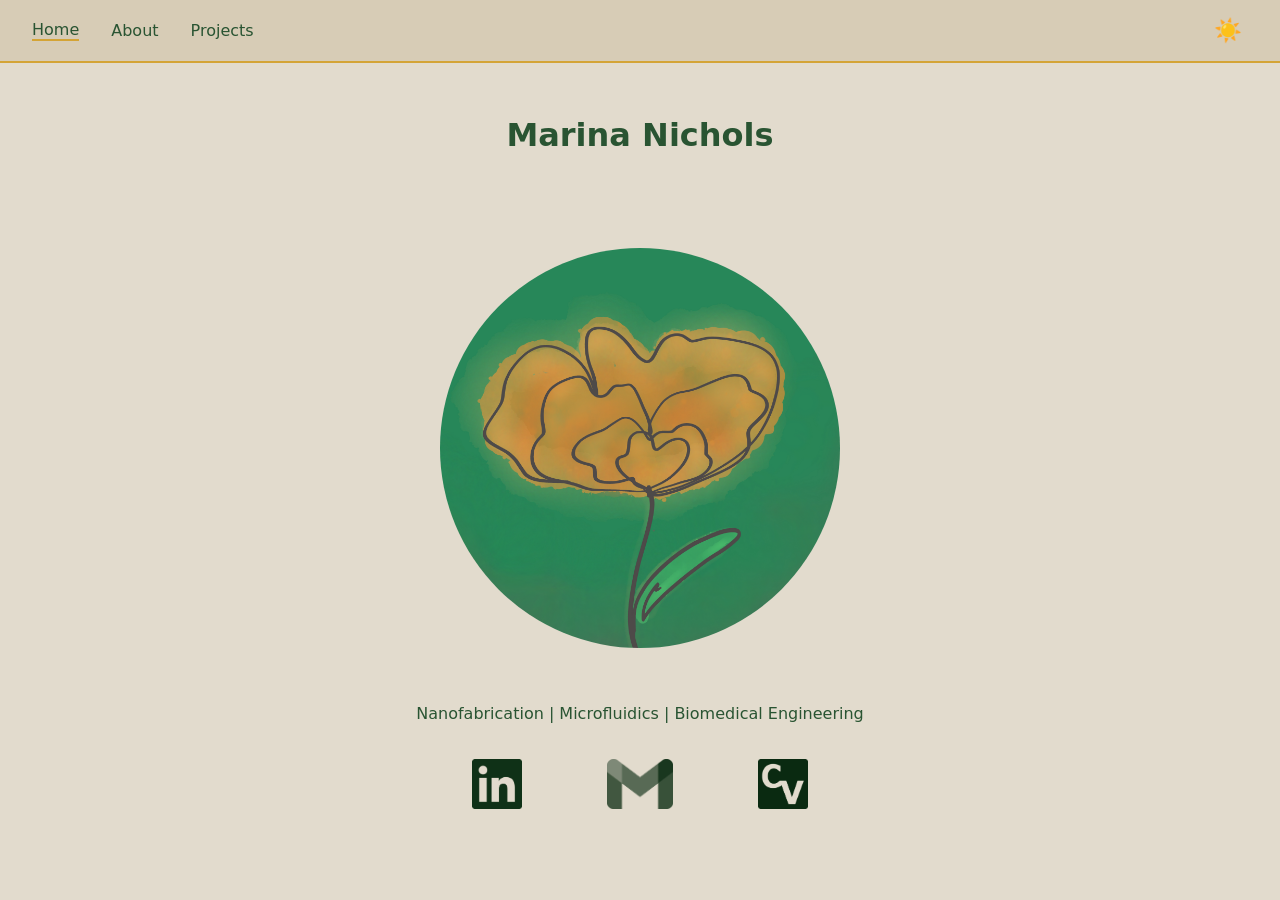
<file: index.html>
<!DOCTYPE html>
<html lang="en">
<head>
    <meta charset="UTF-8">
    <title>Mrn-Nchls Home</title>
    <link rel="stylesheet" href="style.css">
    <script defer src="script.js"></script>
</head>
<body>
    <nav>
        <a href="index.html" class="active">Home</a>
        <a href="about.html">About</a>
        <a href="projects.html">Projects</a>

        <!-- Theme toggle button -->
        <button id="theme-toggle" aria-label="Toggle dark mode"></button>
    </nav>

    <header>
        <h1>Marina Nichols</h1>
    </header>

    <img src="IMG_1090.PNG" alt="Yellow flower on green background" class="img-round">

    <section>
        <p class="center-text">          
        Nanofabrication  |  Microfluidics  |  Biomedical Engineering
        </p>
    </section>

    <div class="container">
        <a href="https://www.linkedin.com/in/mrn-nchls">
            <img id = 'linkedin-icon' src="linkedinlogo.png" alt="linkedin" class="img-icon">
        </a>
        <a href = "mailto:tx.mnichols@gmail.com">
            <img id="gmail-icon" src="gmaillogo.png"alt="gmail" class="img-icon">
        </a>
        <a href="MrnNchls-CV.pdf" download="CV-NicholsMarina.pdf">
            <img id="cv-icon" src="cvlogo.png" alt="cv" class="img-icon">
        </a>
    </div>
    <!-- ===== Add homepage content here ===== -->
    <!-- Example:
    <section>
        <h2>Introduction</h2>
        <p>This is where I would write about myself...</p>
    </section>
    -->

</body>
</html>
</file>
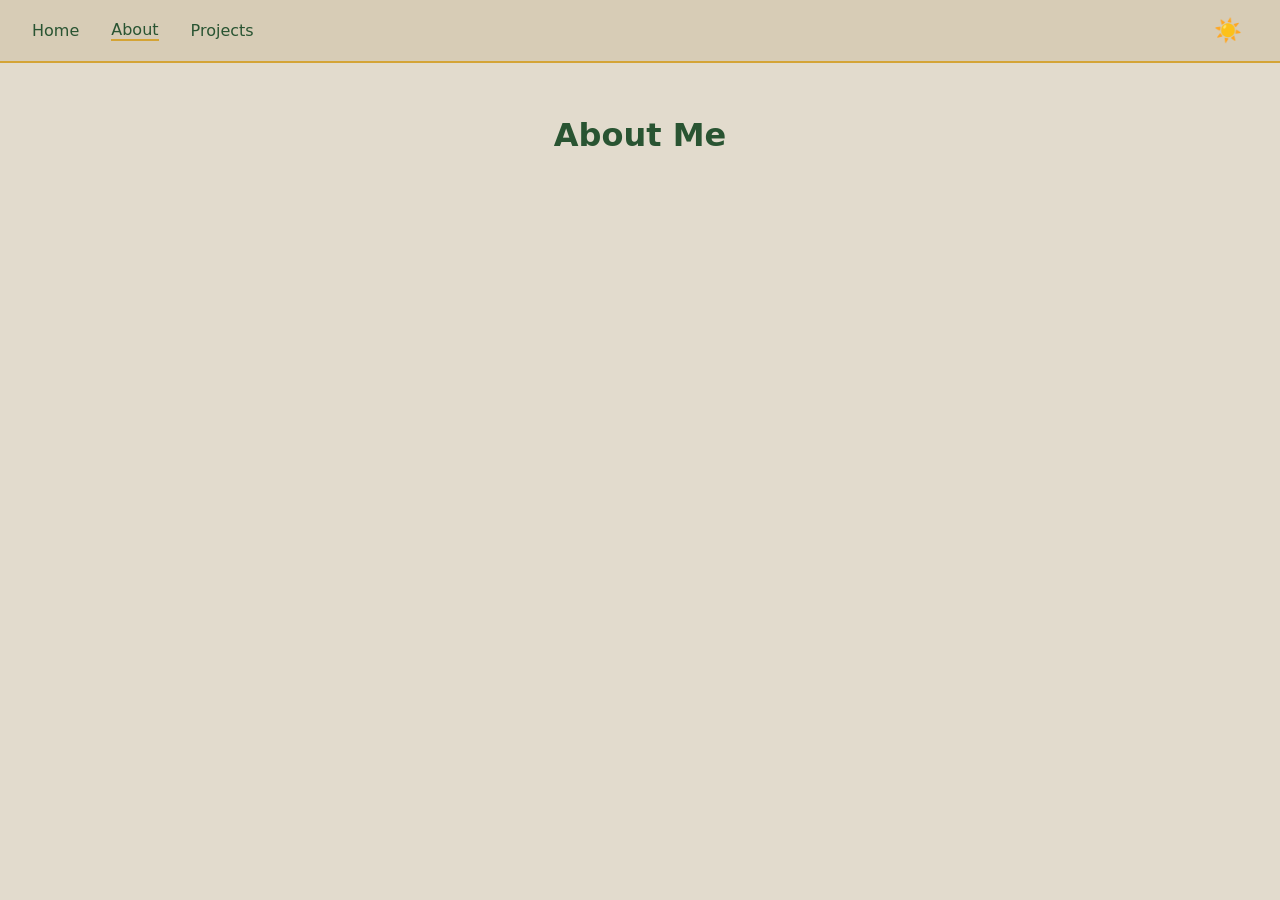
<file: about.html>
<!DOCTYPE html>
<html lang="en">
<head>
    <meta charset="UTF-8">
    <title>Mrn-Nchls Home</title>
    <link rel="stylesheet" href="style.css">
    <script defer src="script.js"></script>
</head>

<body>
    <nav>
        <a href="index.html">Home</a>
        <a href="about.html" class="active">About</a>
        <a href="projects.html">Projects</a>
        <button id="theme-toggle" aria-label="Toggle dark mode"></button>
    </nav>

    <header>
        <h1>About Me</h1>
    </header>

    <!-- ===== Add ABOUT content here ===== -->
    <!-- Example:
    <section>
        <p>I study applied physics and bioengineering...</p>
    </section>
    -->

</body>
</html>
</file>
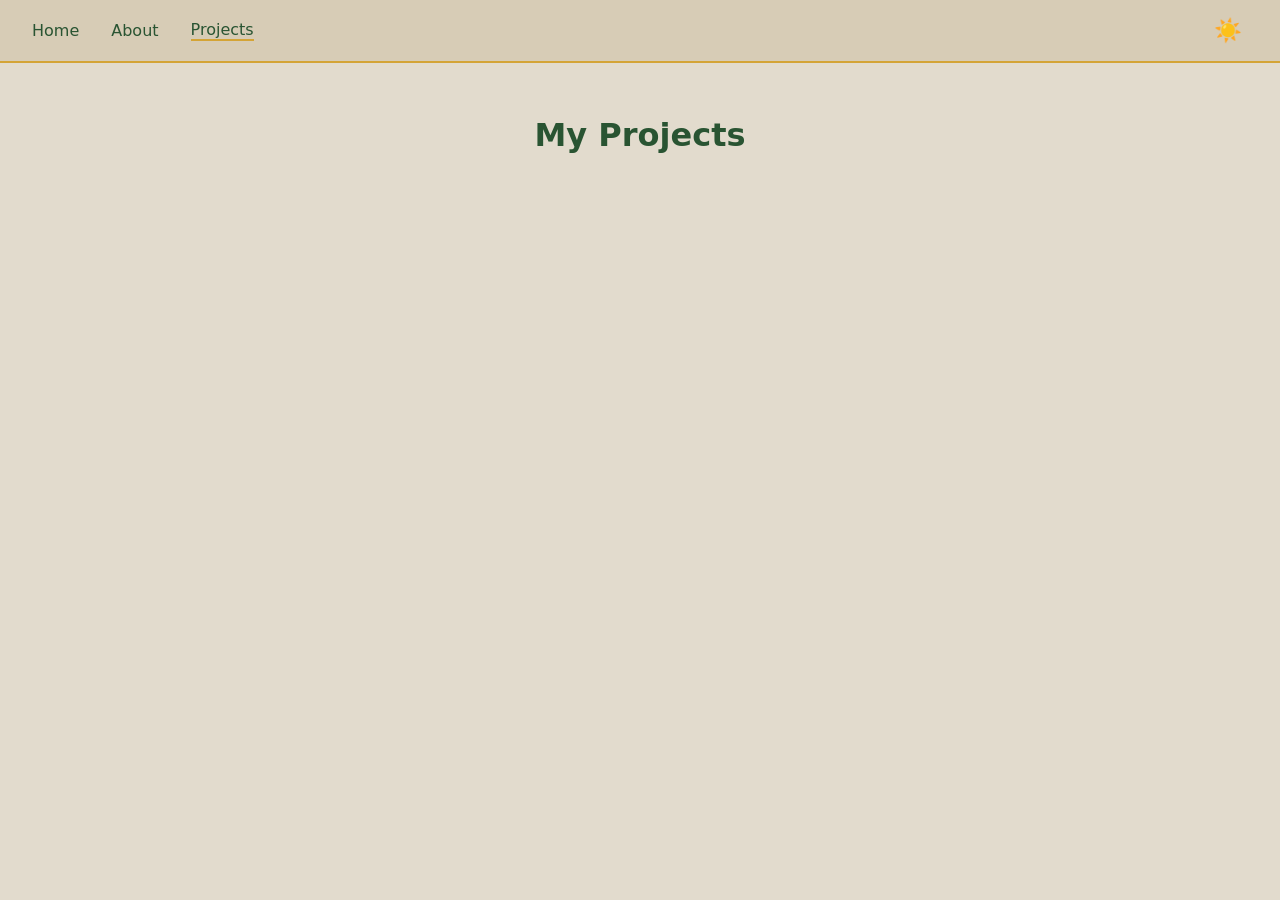
<file: projects.html>
<!DOCTYPE html>
<html lang="en">
<head>
    <meta charset="UTF-8">
    <title>Mrn-Nchls Home</title>
    <link rel="stylesheet" href="style.css">
    <script defer src="script.js"></script>
</head>

<body>
    <nav>
        <a href="index.html">Home</a>
        <a href="about.html">About</a>
        <a href="projects.html" class="active">Projects</a>
        <button id="theme-toggle" aria-label="Toggle dark mode"></button>
    </nav>

    <header>
        <h1>My Projects</h1>
    </header>

    <!-- ===== Add PROJECTS here ===== -->
    <!-- Example:
    <section class="project-card">
        <h3>Graphene Biosensor</h3>
        <p>A field-effect transistor sensor for...</p>
    </section>
    -->

</body>
</html>
</file>
<file: style.css>
/* ===========================
   COLOR VARIABLES
=========================== */

:root {
    --bg: #e2dbcd;        /* cream */
    --text: #295432;      /* dark sage */
    --accent: #d4a436;    /* mustard yellow */
    --nav-bg: #d7ccb6;
    --toggle-sun: "☀️";
    --toggle-moon: "🌙";
}

body.dark {
    --bg: #2b2d31;        /* dark slate */
    --text: #699673;      /* light sage */
    --nav-bg: #1f2023;
}

/* ===========================
   BASE STYLING
=========================== */

body {
    margin: 0;
    padding: 0;
    font-family: verdana, system-ui, sans-serif;
    background: var(--bg);
    color: var(--text);
    transition: background 0.3s, color 0.3s;
}

header {
    font-family: verdana, system-ui, sans-serif;
    font-weight: bold;
    text-align: center;
    padding: 2rem;
}

.center-text {
    text-align: center;
}
/* ===========================
   NAVIGATION BAR
=========================== */

nav {
    display: flex;
    align-items: center;
    justify-content: flex-start;
    gap: 2rem;

    padding: 1rem 2rem;
    background: var(--nav-bg);
    border-bottom: 2px solid var(--accent);
    position: sticky;
    top: 0;
}

nav a {
    text-decoration: none;
    color: var(--text);
    font-weight: 500;
}

nav a.active {
    border-bottom: 2px solid var(--accent);
}

nav a:hover {
    color: var(--accent);
}

/* ===========================
   THEME TOGGLE
=========================== */

#theme-toggle {
    margin-left: auto;
    background: none;
    border: none;
    font-size: 1.4rem;
    cursor: pointer;
}

/* sun/moon icons through content */
#theme-toggle::before {
    content: var(--toggle-sun);
}

body.dark #theme-toggle::before {
    content: var(--toggle-moon);
}

a {
    text-decoration: none;
}


.img-round {
    max-width: 400px;   /* Shrinks when needed */
    border-radius: 50%;
    height: auto;      /* Keeps correct aspect ratio */
    display: block;    /* Removes inline gaps */
    margin: 0 auto;    /* Optional: centers the image */
    padding: 40px 0px;
}

.img-icon {
    max-height: 50px;
    width: auto;
    margin: 10px 40px;
}

.img-icon:hover {
    box-shadow: 0 0 2px 1px rgba(255, 189, 36, 0.75)
}

div.container {
    text-align: center;
    padding: 10px 20px;
}
</file>
